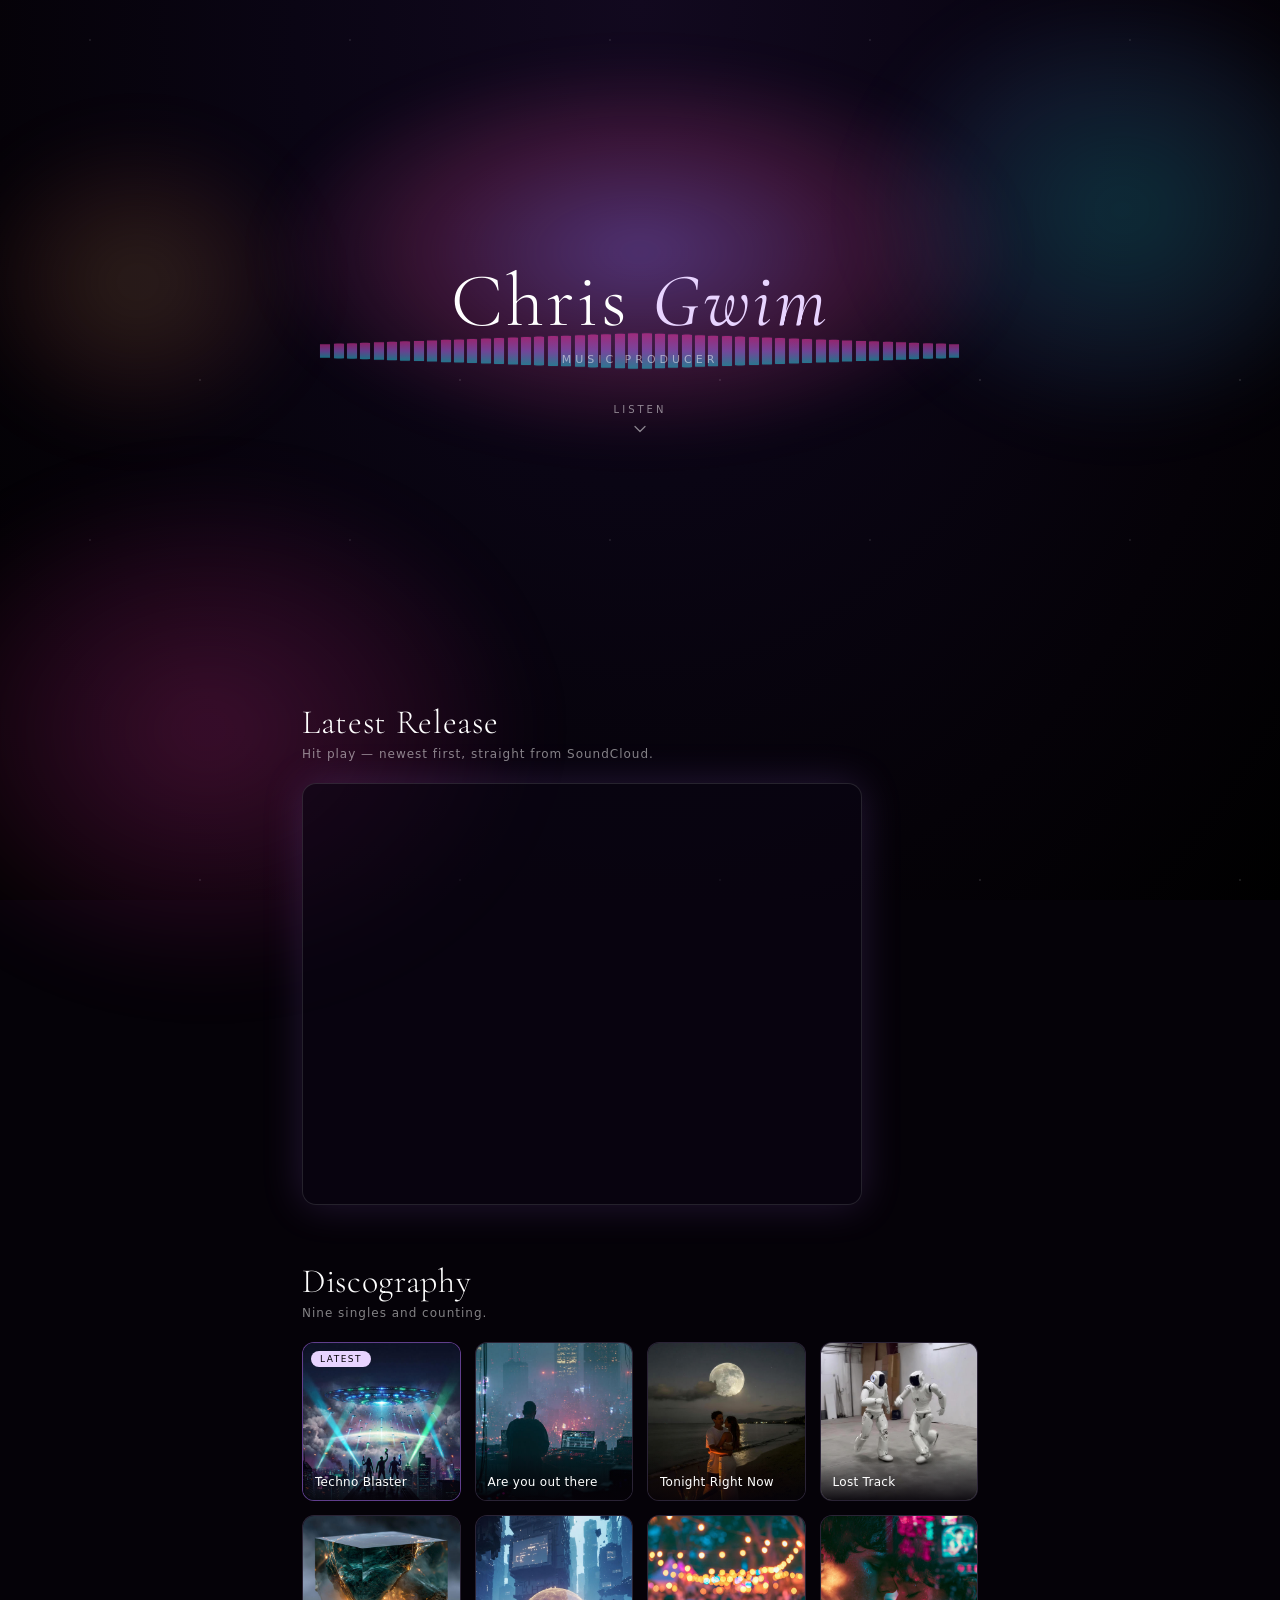
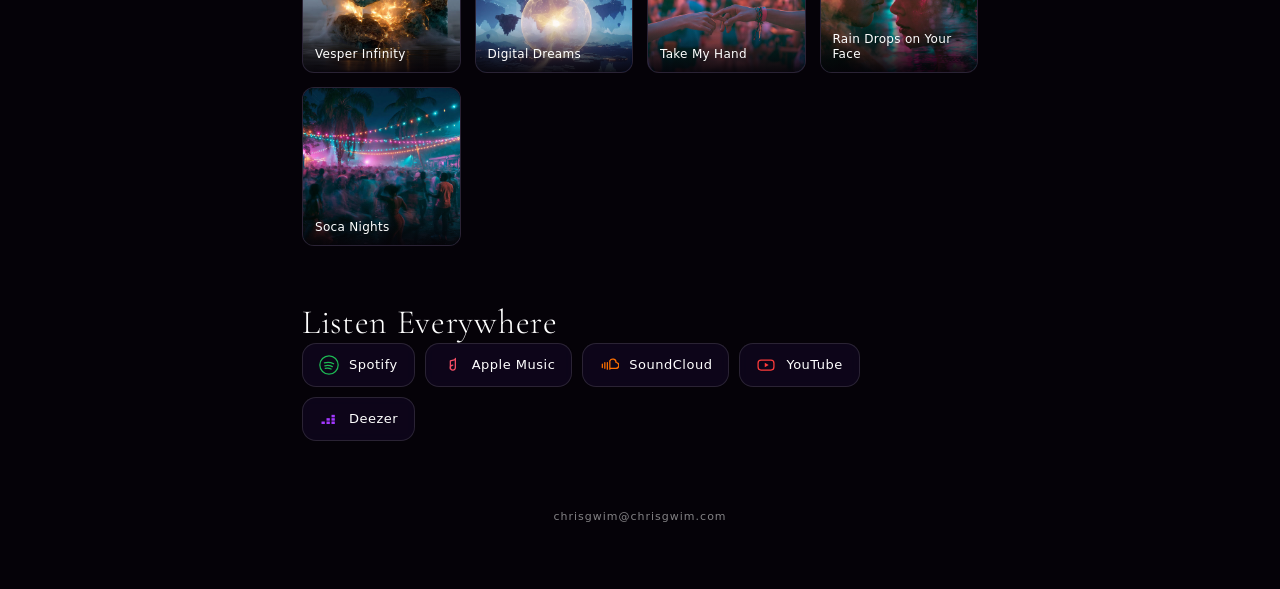
<file: index.html>
<!doctype html>
<html lang="en">
<head>
  <meta charset="utf-8">
  <meta name="viewport" content="width=device-width,initial-scale=1">
  <title>Chris Gwim — Music</title>
  <meta name="description" content="Listen to music producer Chris Gwim — latest release plus the full catalog on Spotify, Apple Music, SoundCloud, YouTube, and Deezer.">
  <link rel="canonical" href="https://links.chrisgwim.com/">
  <meta name="theme-color" content="#050208">

  <!-- Open Graph -->
  <meta property="og:title" content="Chris Gwim — Music">
  <meta property="og:description" content="Press play. Listen to Chris Gwim's latest release and full catalog.">
  <meta property="og:type" content="website">
  <meta property="og:url" content="https://links.chrisgwim.com/">
  <meta property="og:image" content="https://links.chrisgwim.com/og.png">
  <meta property="og:image:width" content="1200">
  <meta property="og:image:height" content="630">
  <meta property="og:image:alt" content="Chris Gwim — Music Producer">
  <meta property="og:site_name" content="Chris Gwim">

  <!-- Twitter / X -->
  <meta name="twitter:card" content="summary_large_image">
  <meta name="twitter:title" content="Chris Gwim — Music">
  <meta name="twitter:description" content="Press play. Listen to Chris Gwim's latest release and full catalog.">
  <meta name="twitter:image" content="https://links.chrisgwim.com/og.png">

  <link rel="icon" href="favicon.svg" type="image/svg+xml">
  <link rel="apple-touch-icon" href="apple-touch-icon.png">
  <link rel="preconnect" href="https://fonts.googleapis.com">
  <link rel="preconnect" href="https://fonts.gstatic.com" crossorigin>
  <link href="https://fonts.googleapis.com/css2?family=Cormorant+Garamond:ital,wght@0,300;0,400;1,400&display=swap" rel="stylesheet">
  <link rel="stylesheet" href="styles.css">

  <!-- Structured data: artist + catalog -->
  <script type="application/ld+json">
  {
    "@context": "https://schema.org",
    "@type": "MusicGroup",
    "name": "Chris Gwim",
    "url": "https://links.chrisgwim.com/",
    "image": "https://links.chrisgwim.com/og.png",
    "genre": ["Electronic", "Melodic Techno", "EDM"],
    "sameAs": [
      "https://open.spotify.com/artist/6ig7ktBEad43lWfaIGbVWj",
      "https://music.apple.com/us/artist/chris-gwim/1874278935",
      "https://soundcloud.com/chrisgwim",
      "https://www.youtube.com/channel/UCmEy0B-IqiFATgSFhqSoFFA",
      "https://www.deezer.com/us/artist/132090272",
      "https://music.amazon.com/artists/B0947LL66D",
      "https://listen.tidal.com/artist/24720859"
    ],
    "album": [
      { "@type": "MusicAlbum", "name": "Techno Blaster", "url": "https://open.spotify.com/album/7upAraF4pAxc7HLzpXu2NW", "image": "https://links.chrisgwim.com/covers/techno-blaster.jpg", "datePublished": "2026-06-23" },
      { "@type": "MusicAlbum", "name": "Are you out there", "url": "https://open.spotify.com/album/0arURFXBNiZbJr90iYNAYG", "image": "https://links.chrisgwim.com/covers/are-you-out-there.jpg", "datePublished": "2026-06-22" },
      { "@type": "MusicAlbum", "name": "Tonight Right Now", "url": "https://open.spotify.com/album/0J7ViMIo2ezymXnnbfITpM", "image": "https://links.chrisgwim.com/covers/tonight-right-now.jpg", "datePublished": "2026-06-22" },
      { "@type": "MusicAlbum", "name": "Lost Track", "url": "https://open.spotify.com/album/2oxUfsHq0shElnZuDsQ2P7", "image": "https://links.chrisgwim.com/covers/lost-track.jpg", "datePublished": "2026-06-22" },
      { "@type": "MusicAlbum", "name": "Vesper Infinity", "url": "https://open.spotify.com/album/3JIp7elwz222PJUXPuq6iF", "image": "https://links.chrisgwim.com/covers/vesper-infinity.jpg", "datePublished": "2026-06-09" },
      { "@type": "MusicAlbum", "name": "Digital Dreams", "url": "https://open.spotify.com/album/6ORZfMjn9o6ywCIn2HmvmQ", "image": "https://links.chrisgwim.com/covers/digital-dreams.jpg", "datePublished": "2026-06-09" },
      { "@type": "MusicAlbum", "name": "Take My Hand", "url": "https://www.deezer.com/album/1000318151", "image": "https://links.chrisgwim.com/covers/take-my-hand.jpg", "datePublished": "2026-06-09" },
      { "@type": "MusicAlbum", "name": "Rain Drops on Your Face", "url": "https://open.spotify.com/album/4Fegxdxs1u5h8fJbp1XpH5", "image": "https://links.chrisgwim.com/covers/rain-drops-on-your-face.jpg", "datePublished": "2026-06-08" },
      { "@type": "MusicAlbum", "name": "Soca Nights", "url": "https://open.spotify.com/album/3e8Lrp76ifFLsiqDzNSDgN", "image": "https://links.chrisgwim.com/covers/soca-nights.jpg", "datePublished": "2026-06-07" }
    ]
  }
  </script>
</head>
<body>
  <div class="stars"></div>
  <div class="nebula nebula-core"></div>
  <div class="nebula nebula-cyan"></div>
  <div class="nebula nebula-magenta"></div>
  <div class="nebula nebula-gold"></div>
  <div class="shooting-star" id="shootingStar"></div>

  <main class="page">
    <header class="hero">
      <div class="waveform" aria-hidden="true"></div>
      <h1 class="wordmark">Chris <em>Gwim</em></h1>
      <p class="tagline">Music Producer</p>
      <a class="scroll-cue" href="#listen" aria-label="Scroll to music">
        <span>Listen</span>
        <svg viewBox="0 0 24 24" aria-hidden="true"><path d="M6 9l6 6 6-6" fill="none" stroke="currentColor" stroke-width="1.5" stroke-linecap="round" stroke-linejoin="round"/></svg>
      </a>
    </header>

    <section class="release" id="listen" aria-labelledby="release-h">
      <h2 class="section-title" id="release-h">Latest Release</h2>
      <p class="section-sub">Hit play — newest first, straight from SoundCloud.</p>
      <div class="player-frame">
        <iframe class="player" width="100%" height="420" scrolling="no" frameborder="no" loading="lazy" allow="autoplay" src="https://w.soundcloud.com/player/?url=https%3A%2F%2Fsoundcloud.com%2Fchrisgwim&color=%23b478ff&auto_play=false&hide_related=true&show_comments=false&show_user=true&show_reposts=false&show_teaser=false&visual=true" title="Chris Gwim on SoundCloud"></iframe>
      </div>
    </section>

    <section class="discography" aria-labelledby="disco-h">
      <h2 class="section-title" id="disco-h">Discography</h2>
      <p class="section-sub">Nine singles and counting.</p>
      <div class="grid">
        <a class="cover is-latest" href="https://open.spotify.com/album/7upAraF4pAxc7HLzpXu2NW" target="_blank" rel="noopener">
          <img src="covers/techno-blaster.jpg" alt="Techno Blaster cover" width="500" height="500" loading="lazy">
          <span class="badge">Latest</span>
          <span class="cover-title">Techno Blaster</span>
        </a>
        <a class="cover" href="https://open.spotify.com/album/0arURFXBNiZbJr90iYNAYG" target="_blank" rel="noopener">
          <img src="covers/are-you-out-there.jpg" alt="Are you out there cover" width="500" height="500" loading="lazy">
          <span class="cover-title">Are you out there</span>
        </a>
        <a class="cover" href="https://open.spotify.com/album/0J7ViMIo2ezymXnnbfITpM" target="_blank" rel="noopener">
          <img src="covers/tonight-right-now.jpg" alt="Tonight Right Now cover" width="500" height="500" loading="lazy">
          <span class="cover-title">Tonight Right Now</span>
        </a>
        <a class="cover" href="https://open.spotify.com/album/2oxUfsHq0shElnZuDsQ2P7" target="_blank" rel="noopener">
          <img src="covers/lost-track.jpg" alt="Lost Track cover" width="500" height="500" loading="lazy">
          <span class="cover-title">Lost Track</span>
        </a>
        <a class="cover" href="https://open.spotify.com/album/3JIp7elwz222PJUXPuq6iF" target="_blank" rel="noopener">
          <img src="covers/vesper-infinity.jpg" alt="Vesper Infinity cover" width="500" height="500" loading="lazy">
          <span class="cover-title">Vesper Infinity</span>
        </a>
        <a class="cover" href="https://open.spotify.com/album/6ORZfMjn9o6ywCIn2HmvmQ" target="_blank" rel="noopener">
          <img src="covers/digital-dreams.jpg" alt="Digital Dreams cover" width="500" height="500" loading="lazy">
          <span class="cover-title">Digital Dreams</span>
        </a>
        <a class="cover" href="https://www.deezer.com/album/1000318151" target="_blank" rel="noopener">
          <img src="covers/take-my-hand.jpg" alt="Take My Hand cover" width="500" height="500" loading="lazy">
          <span class="cover-title">Take My Hand</span>
        </a>
        <a class="cover" href="https://open.spotify.com/album/4Fegxdxs1u5h8fJbp1XpH5" target="_blank" rel="noopener">
          <img src="covers/rain-drops-on-your-face.jpg" alt="Rain Drops on Your Face cover" width="500" height="500" loading="lazy">
          <span class="cover-title">Rain Drops on Your Face</span>
        </a>
        <a class="cover" href="https://open.spotify.com/album/3e8Lrp76ifFLsiqDzNSDgN" target="_blank" rel="noopener">
          <img src="covers/soca-nights.jpg" alt="Soca Nights cover" width="500" height="500" loading="lazy">
          <span class="cover-title">Soca Nights</span>
        </a>
      </div>
    </section>

    <section class="platforms" aria-labelledby="plat-h">
      <h2 class="section-title" id="plat-h">Listen Everywhere</h2>
      <nav class="platform-row" aria-label="Streaming platforms">
        <a class="platform p-spotify" href="https://open.spotify.com/artist/6ig7ktBEad43lWfaIGbVWj" target="_blank" rel="noopener" aria-label="Spotify">
          <svg class="ico" viewBox="0 0 24 24" aria-hidden="true"><circle cx="12" cy="12" r="11" fill="none" stroke="currentColor" stroke-width="1.5"/><path d="M6.5 9.5c3.5-1 8-.5 11 1M7 13c3-.8 6.5-.3 9 1M7.5 16c2.5-.6 5-.2 7 .8" fill="none" stroke="currentColor" stroke-width="1.5" stroke-linecap="round"/></svg>
          <span>Spotify</span>
        </a>
        <a class="platform p-apple" href="https://music.apple.com/us/artist/chris-gwim/1874278935" target="_blank" rel="noopener" aria-label="Apple Music">
          <svg class="ico" viewBox="0 0 24 24" aria-hidden="true"><path d="M16 4v11a3 3 0 1 1-3-3" fill="none" stroke="currentColor" stroke-width="1.5" stroke-linecap="round"/><path d="M10 17V7l6-1.5" fill="none" stroke="currentColor" stroke-width="1.5" stroke-linejoin="round"/></svg>
          <span>Apple Music</span>
        </a>
        <a class="platform p-soundcloud" href="https://soundcloud.com/chrisgwim" target="_blank" rel="noopener" aria-label="SoundCloud">
          <svg class="ico" viewBox="0 0 24 24" aria-hidden="true"><path d="M4 15v-4M7 16v-7M10 17V9M13 17V7a4 4 0 0 1 7.5 2 3.5 3.5 0 0 1-.5 7H13" fill="none" stroke="currentColor" stroke-width="1.5" stroke-linecap="round" stroke-linejoin="round"/></svg>
          <span>SoundCloud</span>
        </a>
        <a class="platform p-youtube" href="https://www.youtube.com/channel/UCmEy0B-IqiFATgSFhqSoFFA" target="_blank" rel="noopener" aria-label="YouTube">
          <svg class="ico" viewBox="0 0 24 24" aria-hidden="true"><rect x="2.5" y="6" width="19" height="12" rx="3.5" fill="none" stroke="currentColor" stroke-width="1.5"/><path d="M10.5 9.3v5.4l4.7-2.7z" fill="currentColor"/></svg>
          <span>YouTube</span>
        </a>
        <a class="platform p-deezer" href="https://www.deezer.com/us/artist/132090272" target="_blank" rel="noopener" aria-label="Deezer">
          <svg class="ico" viewBox="0 0 24 24" aria-hidden="true"><rect x="3" y="15" width="4" height="3" fill="currentColor"/><rect x="9" y="15" width="4" height="3" fill="currentColor"/><rect x="15" y="15" width="4" height="3" fill="currentColor"/><rect x="9" y="11" width="4" height="3" fill="currentColor"/><rect x="15" y="11" width="4" height="3" fill="currentColor"/><rect x="15" y="7" width="4" height="3" fill="currentColor"/></svg>
          <span>Deezer</span>
        </a>
      </nav>
    </section>

    <footer class="site-footer">
      <a class="email" href="mailto:chrisgwim@chrisgwim.com" aria-label="Email Chris Gwim">chrisgwim@chrisgwim.com</a>
    </footer>
  </main>

  <script src="script.js" defer></script>
</body>
</html>
</file>
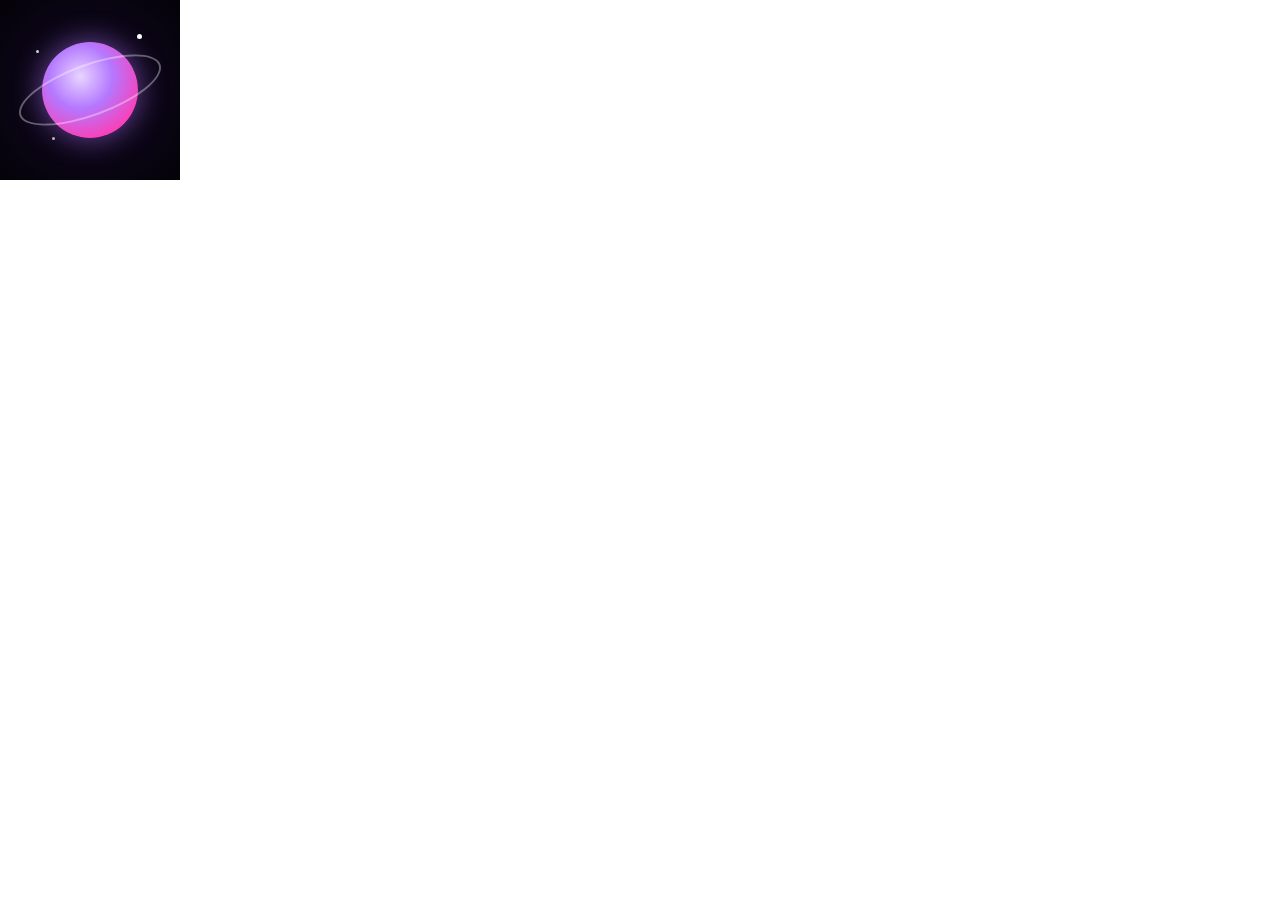
<file: icon-180.html>
<!doctype html>
<!-- Source for apple-touch-icon.png (180x180). Render at 180x180 and screenshot. -->
<html lang="en"><head><meta charset="utf-8"><style>
  * { margin: 0; padding: 0; box-sizing: border-box; }
  html, body { width: 180px; height: 180px; overflow: hidden; }
  .icon {
    width: 180px; height: 180px; position: relative;
    background: radial-gradient(ellipse at center, #1a0d2e 0%, #0a0514 60%, #050208 100%);
  }
  .planet {
    position: absolute; top: 50%; left: 50%; transform: translate(-50%, -50%);
    width: 96px; height: 96px; border-radius: 50%;
    background: radial-gradient(circle at 40% 36%, #e8d4ff 0%, #b478ff 38%, #ff3cb4 78%, #3a1060 100%);
    box-shadow: 0 0 28px rgba(180,120,255,0.55);
  }
  .ring {
    position: absolute; top: 50%; left: 50%;
    width: 150px; height: 52px; border-radius: 50%;
    border: 2px solid rgba(255,255,255,0.35);
    transform: translate(-50%, -50%) rotate(-20deg);
  }
  .s { position: absolute; border-radius: 50%; background: #fff; }
  .s1 { width: 5px; height: 5px; top: 34px; right: 38px; }
  .s2 { width: 3px; height: 3px; top: 50px; left: 36px; opacity: 0.8; }
  .s3 { width: 3px; height: 3px; bottom: 40px; left: 52px; opacity: 0.7; }
</style></head>
<body><div class="icon">
  <div class="planet"></div><div class="ring"></div>
  <span class="s s1"></span><span class="s s2"></span><span class="s s3"></span>
</div></body></html>
</file>
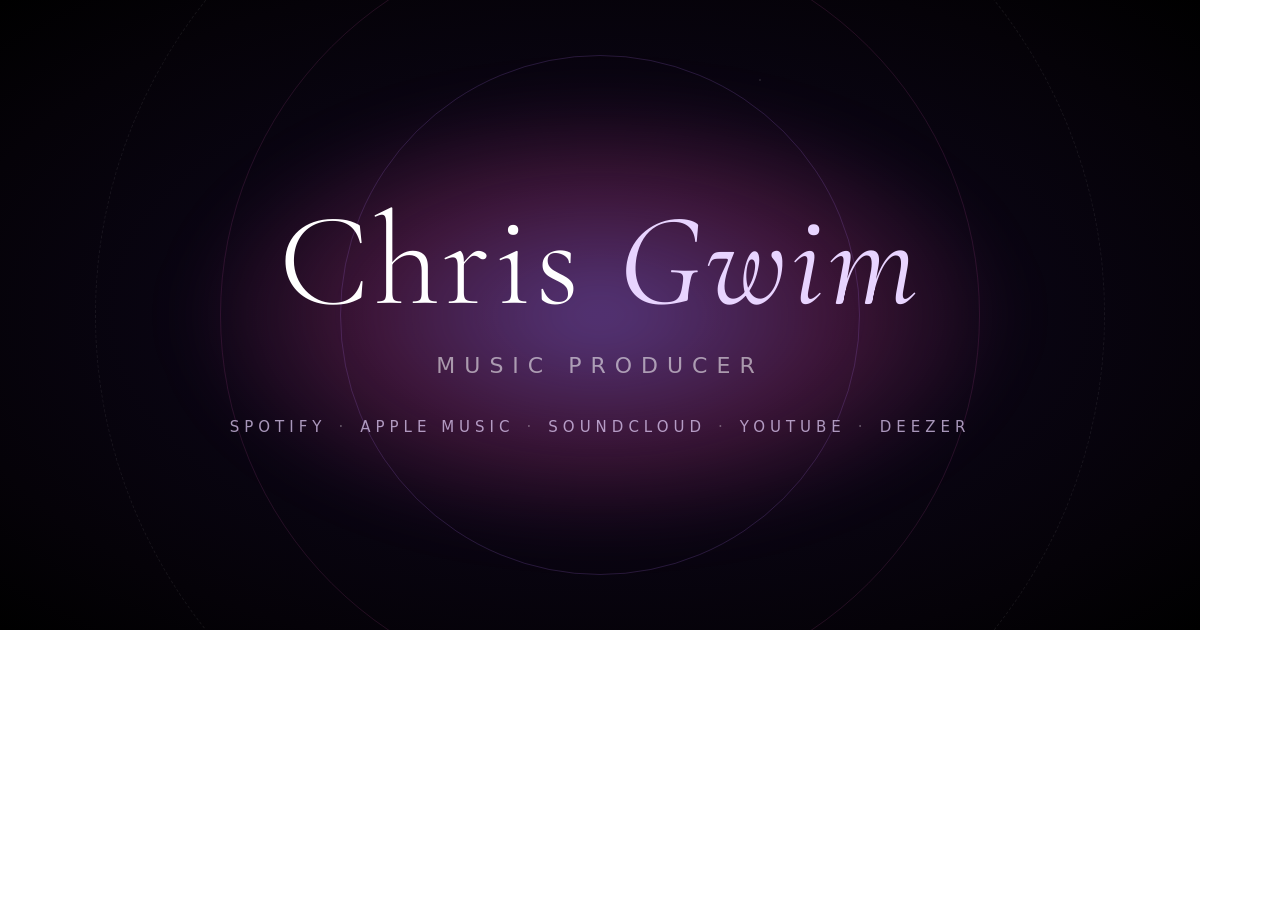
<file: og-card.html>
<!doctype html>
<!-- Source for og.png (1200x630). Regenerate: render this at 1200x630 and screenshot to og.png. -->
<html lang="en">
<head>
  <meta charset="utf-8">
  <link rel="preconnect" href="https://fonts.googleapis.com">
  <link rel="preconnect" href="https://fonts.gstatic.com" crossorigin>
  <link href="https://fonts.googleapis.com/css2?family=Cormorant+Garamond:ital,wght@0,300;0,400;1,400&display=swap" rel="stylesheet">
  <style>
    * { box-sizing: border-box; margin: 0; padding: 0; }
    html, body { width: 1200px; height: 630px; overflow: hidden; }
    .card {
      position: relative;
      width: 1200px;
      height: 630px;
      background: radial-gradient(ellipse at center, #12091f 0%, #0a0514 42%, #050208 78%, #000 100%);
      font-family: 'Cormorant Garamond', Georgia, serif;
      color: #fff;
      display: flex;
      flex-direction: column;
      align-items: center;
      justify-content: center;
    }
    .stars {
      position: absolute; inset: 0;
      background-image:
        radial-gradient(1.5px 1.5px at 120px 90px, rgba(255,255,255,0.9), transparent 40%),
        radial-gradient(1px 1px at 300px 200px, rgba(255,255,255,0.6), transparent 40%),
        radial-gradient(1px 1px at 520px 120px, rgba(255,255,255,0.7), transparent 40%),
        radial-gradient(2px 2px at 760px 80px, rgba(255,255,255,0.8), transparent 40%),
        radial-gradient(1px 1px at 980px 180px, rgba(255,255,255,0.5), transparent 40%),
        radial-gradient(1.5px 1.5px at 1080px 460px, rgba(255,255,255,0.8), transparent 40%),
        radial-gradient(1px 1px at 200px 520px, rgba(255,255,255,0.6), transparent 40%),
        radial-gradient(1px 1px at 640px 560px, rgba(255,255,255,0.7), transparent 40%),
        radial-gradient(1px 1px at 900px 540px, rgba(255,255,255,0.5), transparent 40%);
    }
    .nebula {
      position: absolute; top: 50%; left: 50%;
      width: 1000px; height: 760px;
      transform: translate(-50%, -50%);
      background: radial-gradient(ellipse 60% 42% at 50% 50%,
        rgba(180,120,255,0.42) 0%, rgba(255,80,180,0.2) 40%, transparent 70%);
      filter: blur(28px);
    }
    .ring {
      position: absolute; top: 50%; left: 50%;
      border-radius: 50%;
      border: 1px solid rgba(255,255,255,0.08);
      transform: translate(-50%, -50%);
    }
    .ring.r1 { width: 520px; height: 520px; border-color: rgba(180,120,255,0.18); }
    .ring.r2 { width: 760px; height: 760px; border-color: rgba(255,100,200,0.12); }
    .ring.r3 { width: 1010px; height: 1010px; border-style: dashed; border-color: rgba(255,255,255,0.07); }
    .content { position: relative; text-align: center; z-index: 2; }
    .wordmark {
      font-weight: 300;
      font-size: 132px;
      line-height: 1;
      letter-spacing: 0.03em;
    }
    .wordmark em { font-style: italic; font-weight: 400; color: #e8d4ff; }
    .tagline {
      margin-top: 26px;
      font-family: system-ui, -apple-system, sans-serif;
      font-size: 22px;
      letter-spacing: 9px;
      text-transform: uppercase;
      color: rgba(255,255,255,0.55);
    }
    .platforms {
      margin-top: 40px;
      font-family: system-ui, -apple-system, sans-serif;
      font-size: 15px;
      letter-spacing: 5px;
      text-transform: uppercase;
      color: rgba(232,212,255,0.7);
    }
    .dot { color: rgba(255,255,255,0.3); margin: 0 12px; }
  </style>
</head>
<body>
  <div class="card">
    <div class="stars"></div>
    <div class="nebula"></div>
    <div class="ring r1"></div>
    <div class="ring r2"></div>
    <div class="ring r3"></div>
    <div class="content">
      <div class="wordmark">Chris <em>Gwim</em></div>
      <div class="tagline">Music Producer</div>
      <div class="platforms">Spotify<span class="dot">·</span>Apple Music<span class="dot">·</span>SoundCloud<span class="dot">·</span>YouTube<span class="dot">·</span>Deezer</div>
    </div>
  </div>
</body>
</html>
</file>
<file: styles.css>
/* ===== Tokens ===== */
:root {
  --bg-core: #050208;
  --bg-mid: #0a0514;
  --bg-outer: #12091f;
  --fg: #ffffff;
  --muted: rgba(255, 255, 255, 0.5);
  --faint: rgba(255, 255, 255, 0.12);
  --violet: #b478ff;
  --magenta: #ff3cb4;
  --cyan: #28dcf0;
  --accent-type: #e8d4ff;
  --card: rgba(20, 10, 40, 0.55);
  --maxw: 720px;
}

* { box-sizing: border-box; }

html { scroll-behavior: smooth; }

html, body {
  margin: 0;
  padding: 0;
  background: var(--bg-core);
  color: var(--fg);
  font-family: 'Cormorant Garamond', Georgia, serif;
  -webkit-font-smoothing: antialiased;
  overflow-x: hidden;
}

body {
  position: relative;
  min-height: 100vh;
  background:
    radial-gradient(ellipse at top, var(--bg-outer) 0%, var(--bg-mid) 38%, var(--bg-core) 72%, #000 100%);
  background-attachment: fixed;
}

/* ===== Starfield (fixed, parallax-ish) ===== */
.stars {
  position: fixed;
  inset: 0;
  pointer-events: none;
  z-index: 0;
  background-image:
    radial-gradient(1px 1px at 20px 30px, rgba(255,255,255,0.8), transparent 40%),
    radial-gradient(1px 1px at 40px 70px, rgba(255,255,255,0.5), transparent 40%),
    radial-gradient(1px 1px at 50px 160px, rgba(255,255,255,0.9), transparent 40%),
    radial-gradient(2px 2px at 90px 40px, rgba(255,255,255,0.7), transparent 40%),
    radial-gradient(1px 1px at 130px 80px, rgba(255,255,255,0.4), transparent 40%),
    radial-gradient(1px 1px at 160px 120px, rgba(255,255,255,0.8), transparent 40%),
    radial-gradient(1px 1px at 180px 200px, rgba(255,255,255,0.6), transparent 40%),
    radial-gradient(1px 1px at 210px 60px, rgba(255,255,255,0.9), transparent 40%),
    radial-gradient(1px 1px at 240px 140px, rgba(255,255,255,0.5), transparent 40%),
    radial-gradient(1.5px 1.5px at 60px 220px, rgba(255,255,255,0.8), transparent 40%),
    radial-gradient(1px 1px at 100px 280px, rgba(255,255,255,0.6), transparent 40%),
    radial-gradient(1px 1px at 170px 320px, rgba(255,255,255,0.4), transparent 40%),
    radial-gradient(2px 2px at 200px 380px, rgba(255,255,255,0.9), transparent 40%),
    radial-gradient(1px 1px at 30px 400px, rgba(255,255,255,0.5), transparent 40%),
    radial-gradient(1px 1px at 220px 450px, rgba(255,255,255,0.7), transparent 40%);
  background-repeat: repeat;
  background-size: 260px 500px, 360px 600px, 500px 800px;
}

/* ===== Nebula glows (fixed) ===== */
.nebula { position: fixed; pointer-events: none; z-index: 1; filter: blur(30px); }

.nebula-core {
  top: 28%; left: 50%;
  width: 900px; height: 700px;
  transform: translate(-50%, -50%);
  background: radial-gradient(ellipse 60% 40% at 50% 50%,
    rgba(180, 120, 255, 0.40) 0%, rgba(255, 80, 180, 0.18) 40%, transparent 70%);
  filter: blur(20px);
  animation: breathe 8s ease-in-out infinite;
}
.nebula-cyan {
  top: -10%; right: -15%;
  width: 700px; height: 600px;
  background: radial-gradient(ellipse 50% 50% at 50% 50%,
    rgba(40, 220, 240, 0.20) 0%, rgba(80, 180, 255, 0.1) 45%, transparent 75%);
  animation: drift-a 22s ease-in-out infinite;
}
.nebula-magenta {
  bottom: -20%; left: -15%;
  width: 800px; height: 700px;
  background: radial-gradient(ellipse 55% 50% at 50% 50%,
    rgba(255, 60, 180, 0.22) 0%, rgba(200, 40, 140, 0.12) 45%, transparent 75%);
  animation: drift-b 28s ease-in-out infinite;
}
.nebula-gold {
  top: 8%; left: -8%;
  width: 480px; height: 420px;
  background: radial-gradient(ellipse 50% 50% at 50% 50%,
    rgba(255, 190, 110, 0.16) 0%, rgba(255, 130, 90, 0.08) 45%, transparent 75%);
  animation: drift-c 34s ease-in-out infinite;
}

@keyframes breathe { 0%,100% { transform: translate(-50%,-50%) scale(0.95); opacity: 0.85; } 50% { transform: translate(-50%,-50%) scale(1.05); opacity: 1; } }
@keyframes drift-a { 0%,100% { transform: translate(0,0) scale(1); opacity: 0.9; } 50% { transform: translate(-40px,30px) scale(1.08); opacity: 1; } }
@keyframes drift-b { 0%,100% { transform: translate(0,0) scale(1); opacity: 0.85; } 50% { transform: translate(50px,-40px) scale(1.1); opacity: 1; } }
@keyframes drift-c { 0%,100% { transform: translate(0,0) scale(0.95); opacity: 0.7; } 50% { transform: translate(30px,40px) scale(1.05); opacity: 0.95; } }

/* ===== Page shell ===== */
.page {
  position: relative;
  z-index: 2;
  max-width: var(--maxw);
  margin: 0 auto;
  padding: 0 22px 64px;
}

/* ===== Hero ===== */
.hero {
  position: relative;
  min-height: 78vh;
  min-height: 78svh;
  display: flex;
  flex-direction: column;
  align-items: center;
  justify-content: center;
  text-align: center;
}

/* Equalizer the wordmark sits on (bars injected by script.js) */
.waveform {
  position: absolute;
  left: 50%;
  top: 50%;
  transform: translate(-50%, -50%);
  width: min(640px, 94vw);
  height: 300px;
  display: flex;
  align-items: center;
  justify-content: center;
  gap: 3px;
  pointer-events: none;
  z-index: 1;
  opacity: 0.5;
}
.wf-bar {
  flex: 1 1 0;
  min-width: 2px;
  height: 100%;
  border-radius: 3px;
  background: linear-gradient(to top, var(--cyan), var(--violet) 50%, var(--magenta));
  transform: scaleY(calc(var(--peak, 1) * 0.12));
  transform-origin: center;
  animation: wf-pulse var(--dur, 1s) ease-in-out var(--delay, 0s) infinite alternate;
  box-shadow: 0 0 6px rgba(180, 120, 255, 0.35);
}
@keyframes wf-pulse {
  from { transform: scaleY(calc(var(--peak, 1) * 0.10)); opacity: 0.55; }
  to   { transform: scaleY(calc(var(--peak, 1) * 1.00)); opacity: 1; }
}

.wordmark {
  position: relative;
  z-index: 2;
  margin: 0;
  font-weight: 300;
  font-size: clamp(46px, 8vw, 76px);
  letter-spacing: 0.04em;
  line-height: 1;
}
.wordmark em { font-style: italic; font-weight: 400; color: var(--accent-type); }

.tagline {
  position: relative;
  z-index: 2;
  margin: 14px 0 0;
  font-family: system-ui, -apple-system, sans-serif;
  font-size: 11px;
  letter-spacing: 4px;
  text-transform: uppercase;
  color: var(--muted);
}

.scroll-cue {
  position: relative;
  z-index: 2;
  margin-top: 38px;
  display: inline-flex;
  flex-direction: column;
  align-items: center;
  gap: 4px;
  text-decoration: none;
  color: var(--muted);
  font-family: system-ui, -apple-system, sans-serif;
  font-size: 10px;
  letter-spacing: 3px;
  text-transform: uppercase;
  transition: color 0.2s ease;
  animation: bob 2.4s ease-in-out infinite;
}
.scroll-cue:hover { color: var(--fg); }
.scroll-cue svg { width: 20px; height: 20px; }
@keyframes bob { 0%,100% { transform: translateY(0); } 50% { transform: translateY(5px); } }

/* ===== Sections ===== */
section { margin: 0 0 56px; }
.section-title {
  margin: 0;
  font-weight: 300;
  font-size: clamp(26px, 4vw, 34px);
  letter-spacing: 0.02em;
}
.section-sub {
  margin: 4px 0 22px;
  font-family: system-ui, -apple-system, sans-serif;
  font-size: 12px;
  letter-spacing: 1px;
  color: var(--muted);
}

/* ===== Player ===== */
.player-frame {
  max-width: 560px;
  border-radius: 14px;
  overflow: hidden;
  border: 1px solid var(--faint);
  box-shadow: 0 0 40px rgba(180, 120, 255, 0.18);
  background: rgba(10, 5, 20, 0.6);
}
.player { display: block; width: 100%; border: 0; }

/* ===== Discography ===== */
.grid {
  display: grid;
  grid-template-columns: repeat(auto-fill, minmax(150px, 1fr));
  gap: 14px;
}
.cover {
  position: relative;
  display: block;
  border-radius: 12px;
  overflow: hidden;
  text-decoration: none;
  color: var(--fg);
  border: 1px solid var(--faint);
  background: var(--card);
  transition: transform 0.2s ease, box-shadow 0.2s ease;
}
.cover img { display: block; width: 100%; height: auto; aspect-ratio: 1 / 1; object-fit: cover; }
.cover:hover, .cover:focus-visible {
  transform: translateY(-4px);
  box-shadow: 0 8px 30px rgba(180, 120, 255, 0.30);
  outline: none;
}
.cover:focus-visible { border-color: var(--fg); }
.cover-title {
  position: absolute;
  left: 0; right: 0; bottom: 0;
  padding: 22px 12px 10px;
  font-family: system-ui, -apple-system, sans-serif;
  font-size: 12px;
  letter-spacing: 0.3px;
  line-height: 1.25;
  background: linear-gradient(to top, rgba(5, 2, 8, 0.92), rgba(5, 2, 8, 0));
}
.badge {
  position: absolute;
  top: 8px; left: 8px;
  padding: 3px 9px;
  border-radius: 20px;
  font-family: system-ui, -apple-system, sans-serif;
  font-size: 9px;
  letter-spacing: 1.5px;
  text-transform: uppercase;
  color: #050208;
  background: var(--accent-type);
}
.is-latest { border-color: rgba(180, 120, 255, 0.5); }

/* ===== Platform row ===== */
.platform-row { display: flex; flex-wrap: wrap; gap: 10px; }
.platform {
  display: inline-flex;
  align-items: center;
  gap: 10px;
  padding: 11px 16px;
  border-radius: 14px;
  text-decoration: none;
  color: var(--fg);
  background: var(--card);
  border: 1px solid var(--faint);
  backdrop-filter: blur(6px);
  -webkit-backdrop-filter: blur(6px);
  font-family: system-ui, -apple-system, sans-serif;
  font-size: 13px;
  letter-spacing: 0.5px;
  transition: transform 0.18s ease, border-color 0.18s ease, box-shadow 0.18s ease;
}
.platform .ico { width: 20px; height: 20px; flex: 0 0 20px; }
.platform:hover, .platform:focus-visible { transform: translateY(-2px); border-color: rgba(255,255,255,0.35); outline: none; }
.p-spotify:hover    { box-shadow: 0 0 18px rgba(29, 185, 84, 0.45); }
.p-apple:hover      { box-shadow: 0 0 18px rgba(255, 80, 120, 0.45); }
.p-soundcloud:hover { box-shadow: 0 0 18px rgba(255, 112, 0, 0.45); }
.p-youtube:hover    { box-shadow: 0 0 18px rgba(255, 0, 0, 0.40); }
.p-deezer:hover     { box-shadow: 0 0 18px rgba(162, 56, 255, 0.45); }
.p-spotify    .ico { color: #1db954; }
.p-apple      .ico { color: #fb5068; }
.p-soundcloud .ico { color: #ff7000; }
.p-youtube    .ico { color: #ff3b3b; }
.p-deezer     .ico { color: #a238ff; }

/* ===== Shooting star ===== */
.shooting-star {
  position: fixed;
  top: var(--start-y, -10%);
  left: var(--start-x, -10%);
  width: 2px; height: 2px;
  background: #fff;
  border-radius: 50%;
  box-shadow: 0 0 8px #fff, 0 0 20px rgba(255,255,255,0.6);
  pointer-events: none;
  z-index: 3;
  opacity: 0;
}
.shooting-star.flash { animation: shoot 1.6s ease-out forwards; }
@keyframes shoot {
  0% { opacity: 0; transform: translate(0,0); }
  10% { opacity: 1; }
  80% { opacity: 1; }
  100% { opacity: 0; transform: translate(var(--dx, 600px), var(--dy, 400px)); }
}

/* ===== Footer ===== */
.site-footer { text-align: center; padding-top: 8px; }
.email {
  font-family: system-ui, -apple-system, sans-serif;
  font-size: 11px;
  letter-spacing: 1px;
  color: var(--muted);
  text-decoration: none;
  transition: color 0.2s ease;
}
.email:hover { color: var(--fg); }

/* ===== Responsive ===== */
@media (max-width: 600px) {
  .page { padding: 0 18px 56px; }
  .hero { min-height: 72vh; min-height: 72svh; }
  .grid { grid-template-columns: repeat(auto-fill, minmax(132px, 1fr)); gap: 12px; }
  .platform-row { flex-direction: column; }
  .platform { width: 100%; }
}

/* ===== Reduced motion ===== */
@media (prefers-reduced-motion: reduce) {
  html { scroll-behavior: auto; }
  .nebula, .wf-bar, .shooting-star, .scroll-cue { animation: none !important; }
  .wf-bar { transform: scaleY(calc(var(--peak, 1) * 0.5)); }
}
</file>
